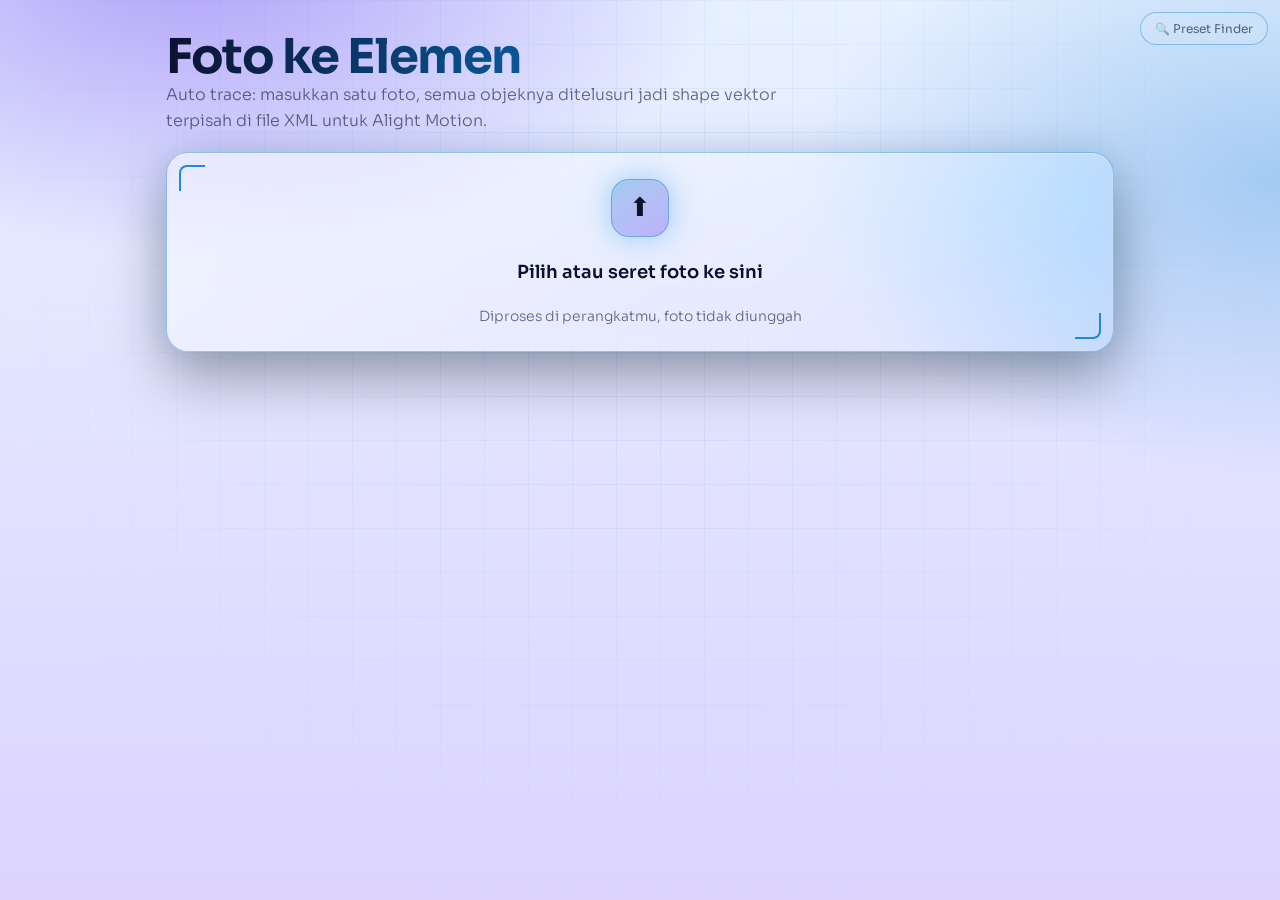
<file: index.html>
<!DOCTYPE html>
<html lang="id">
<head>
<meta charset="utf-8">
<meta name="viewport" content="width=device-width, initial-scale=1, viewport-fit=cover">
<title>Foto ke Elemen XML</title>
<link href="https://fonts.googleapis.com/css2?family=Sora:wght@300;400;600;700&display=swap" rel="stylesheet">
<link rel="stylesheet" href="style.css">
</head>
<body>
<main>
  <a href="preset-finder.html" style="position:fixed;top:12px;right:12px;z-index:5;font-size:12px;color:var(--mut);background:rgba(255,255,255,.08);border:1px solid var(--ln);border-radius:999px;padding:8px 14px;text-decoration:none;backdrop-filter:blur(10px)">🔍 Preset Finder</a>
  <header>
    <h1>Foto ke Elemen</h1>
    <p class="sub">Auto trace: masukkan satu foto, semua objeknya ditelusuri jadi shape vektor terpisah di file XML untuk Alight Motion.</p>
  </header>

  <label class="pn" id="drop" for="file" tabindex="0">
    <i id="scan"></i>
    <div class="ico">⬆</div>
    <div id="dt">Pilih atau seret foto ke sini</div>
    <div id="ds">Diproses di perangkatmu, foto tidak diunggah</div>
    <input id="file" type="file" accept="image/*" class="hide">
  </label>

  <div id="res" class="hide" style="display:grid;gap:18px">
    <section class="pv">
      <div class="pn"><h3>Foto asli</h3><div class="fr"><img id="orig" alt="Foto asli"></div></div>
      <div class="pn"><h3>Hasil (seperti di Alight Motion)</h3><div class="fr"><div id="pv" class="stk"></div></div></div>
    </section>
    <section class="pn">
      <div class="st" id="st"></div>
      <div class="acts">
        <button class="bt" id="bx">Unduh XML Alight Motion</button>
        <button class="bt" id="bz">Unduh ZIP (XML per elemen)</button>
      </div>
    </section>
    <section class="pn">
      <h3>Daftar elemen <span class="hint">· arahkan untuk menyorot, ketuk untuk unduh XML-nya</span></h3>
      <div id="grid"></div>
    </section>
  </div>
</main>

<script src="vendor_imagetracer.js"></script>
<script src="script.js" defer></script>
</body>
</html>
</file>
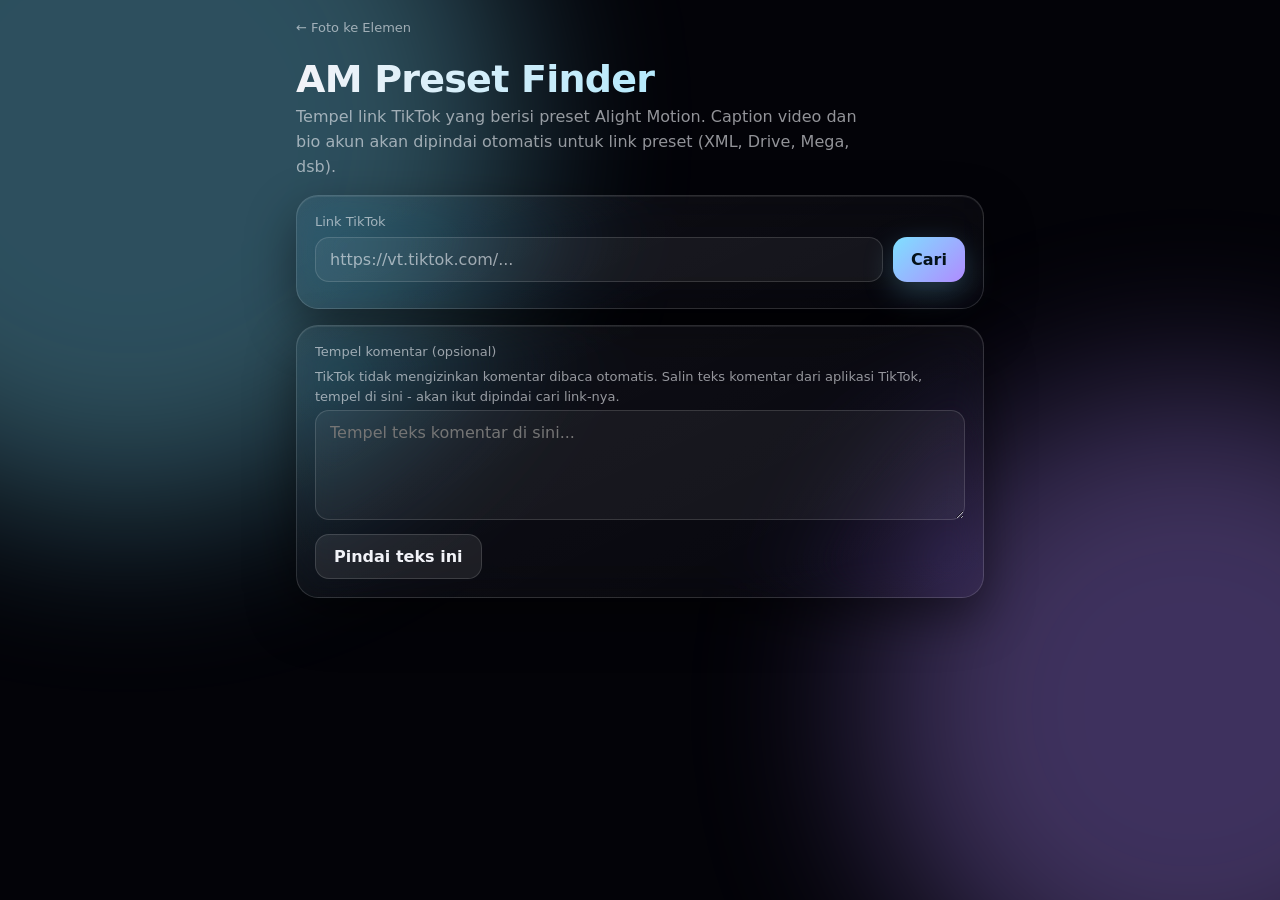
<file: preset-finder.html>
<!DOCTYPE html>
<html lang="id">
<head>
<meta charset="utf-8">
<meta name="viewport" content="width=device-width, initial-scale=1, viewport-fit=cover">
<meta name="color-scheme" content="dark">
<title>AM Preset Finder</title>
<link rel="stylesheet" href="preset-finder.css">
</head>
<body>
<div class="orb o1"></div><div class="orb o2"></div>
<main>
  <a class="back" href="index.html">← Foto ke Elemen</a>
  <header>
    <h1>AM Preset Finder</h1>
    <p class="sub">Tempel link TikTok yang berisi preset Alight Motion. Caption video dan bio akun akan dipindai otomatis untuk link preset (XML, Drive, Mega, dsb).</p>
  </header>

  <section class="glass">
    <label for="link">Link TikTok</label>
    <div class="row">
      <input id="link" type="url" inputmode="url" placeholder="https://vt.tiktok.com/..." autocomplete="off">
      <button id="go" class="bt">Cari</button>
    </div>
    <p class="hint" id="err"></p>
  </section>

  <section class="glass hide" id="loading">
    <div class="scan"><span></span></div>
    <p class="loadtext">Memindai video TikTok…</p>
  </section>

  <section class="glass hide" id="result">
    <div class="who">
      <div class="avatar">🎬</div>
      <div>
        <div id="rname">-</div>
        <div class="hint" id="rurl"></div>
      </div>
    </div>
    <div class="badges" id="checked"></div>
    <div id="links"></div>
    <p class="hint" id="note"></p>
  </section>

  <section class="glass">
    <label for="manual">Tempel komentar (opsional)</label>
    <p class="hint">TikTok tidak mengizinkan komentar dibaca otomatis. Salin teks komentar dari aplikasi TikTok, tempel di sini - akan ikut dipindai cari link-nya.</p>
    <textarea id="manual" placeholder="Tempel teks komentar di sini..."></textarea>
    <div class="acts"><button id="scanManual" class="bt ghost">Pindai teks ini</button></div>
    <div id="manualLinks"></div>
  </section>
</main>
<script src="preset-finder.js" defer></script>
</body>
</html>
</file>
<file: style.css>
:root{box-sizing:border-box;padding-top:env(safe-area-inset-top,0px);padding-bottom:env(safe-area-inset-bottom,0px);
--bg:#04060f;--bg2:#0b1030;--tx:#e9f4ff;--mut:rgba(233,244,255,.6);--cy:#3ef0ff;--vi:#8b5cff;--mg:#ff3df0;--pn:rgba(255,255,255,.06);--ln:rgba(62,240,255,.32);--gr:rgba(62,240,255,.07)}
@media (prefers-color-scheme:light){:root:not([data-theme="dark"]){--bg:#e8f1ff;--bg2:#dcd4ff;--tx:#0b1230;--mut:rgba(11,18,48,.62);--cy:#0a7fd6;--vi:#6a3df0;--pn:rgba(255,255,255,.5);--ln:rgba(10,127,214,.4);--gr:rgba(10,127,214,.08)}}
:root[data-theme="dark"]{--bg:#04060f;--bg2:#0b1030}
html{scroll-padding-top:env(safe-area-inset-top,0px)}
*,*::before,*::after{box-sizing:border-box}
body{margin:0;min-height:100vh;color:var(--tx);font-family:"Sora",system-ui,-apple-system,"Segoe UI",sans-serif;background:radial-gradient(900px 500px at 15% -5%,color-mix(in srgb,var(--vi) 45%,transparent),transparent 60%),radial-gradient(800px 500px at 100% 20%,color-mix(in srgb,var(--cy) 30%,transparent),transparent 60%),linear-gradient(180deg,var(--bg),var(--bg2));background-attachment:fixed;overflow-x:hidden}
body::before{content:"";position:fixed;inset:0;z-index:0;pointer-events:none;background-image:linear-gradient(var(--gr) 1px,transparent 1px),linear-gradient(90deg,var(--gr) 1px,transparent 1px);background-size:44px 44px;mask-image:radial-gradient(ellipse at 50% 30%,#000 10%,transparent 75%);-webkit-mask-image:radial-gradient(ellipse at 50% 30%,#000 10%,transparent 75%)}
main{position:relative;z-index:1;max-width:980px;margin:0 auto;padding:26px 16px 56px;display:grid;gap:18px}
h1{margin:6px 0 0;font-size:clamp(28px,6vw,48px);font-weight:700;letter-spacing:-.03em;line-height:1.05;background:linear-gradient(90deg,var(--tx),var(--cy) 60%,var(--vi));-webkit-background-clip:text;background-clip:text;color:transparent}
.sub{margin:0;color:var(--mut);line-height:1.6;max-width:56ch;font-weight:300}
.pn{position:relative;border-radius:22px;padding:18px;background:linear-gradient(145deg,var(--pn),rgba(255,255,255,.015));backdrop-filter:blur(20px) saturate(160%);-webkit-backdrop-filter:blur(20px) saturate(160%);border:1px solid var(--ln);box-shadow:0 0 0 1px rgba(255,255,255,.04) inset,0 1px 0 rgba(255,255,255,.35) inset,0 0 40px color-mix(in srgb,var(--cy) 12%,transparent),0 24px 60px rgba(0,0,0,.35)}
#drop{display:grid;place-items:center;text-align:center;gap:8px;min-height:200px;cursor:pointer;overflow:hidden}
#drop::before,#drop::after{content:"";position:absolute;width:26px;height:26px;border:2px solid var(--cy);opacity:.9}
#drop::before{top:12px;left:12px;border-right:0;border-bottom:0;border-radius:8px 0 0 0}
#drop::after{bottom:12px;right:12px;border-left:0;border-top:0;border-radius:0 0 8px 0}
#drop.over{box-shadow:0 0 0 2px var(--cy),0 0 60px color-mix(in srgb,var(--cy) 40%,transparent)}
.ico{width:58px;height:58px;border-radius:18px;display:grid;place-items:center;font-size:26px;background:linear-gradient(145deg,color-mix(in srgb,var(--cy) 35%,transparent),color-mix(in srgb,var(--vi) 35%,transparent));border:1px solid var(--ln);box-shadow:0 0 30px color-mix(in srgb,var(--cy) 35%,transparent)}
#dt{font-size:18px;font-weight:600}#ds{color:var(--mut);font-size:14px;font-weight:300}
#scan{position:absolute;left:0;right:0;height:3px;top:0;background:linear-gradient(90deg,transparent,var(--cy),transparent);box-shadow:0 0 18px var(--cy);opacity:0}
#drop.busy #scan{opacity:1;animation:sc 1.1s ease-in-out infinite alternate}
@keyframes sc{to{top:calc(100% - 3px)}}
@media (prefers-reduced-motion:reduce){#drop.busy #scan{animation:none;top:50%}}
.hide{display:none!important}
.pv{display:grid;grid-template-columns:minmax(0,1.2fr) minmax(0,1fr);gap:18px}
@media (max-width:720px){.pv{grid-template-columns:1fr}}
.fr{border-radius:14px;overflow:hidden;background:repeating-conic-gradient(rgba(255,255,255,.07) 0 25%,transparent 0 50%) 0 0/14px 14px;border:1px solid var(--ln);display:grid;place-items:center}
.fr svg,.fr img{display:block;width:100%;height:auto;max-height:440px;object-fit:contain}
.stk{position:relative;aspect-ratio:var(--ar);width:min(100%,calc(60vh*var(--ar)));margin:0 auto}
.fr .stk svg{width:100%;height:100%;max-height:none}
#pv path{transition:opacity .15s}
#pv.dim path{opacity:.1}#pv.dim path.hl{opacity:1}
h3{margin:0 0 10px;font-size:14px;font-weight:600}
.hint{color:var(--mut);font-weight:300;font-size:13px}
.st{display:flex;flex-wrap:wrap;gap:6px 20px;font-size:14px;color:var(--mut);margin-bottom:14px}.st b{color:var(--tx);font-weight:600}
.acts{display:flex;flex-wrap:wrap;gap:10px}
.bt{font:inherit;font-weight:600;color:var(--tx);border-radius:14px;padding:13px 20px;cursor:pointer;border:1px solid var(--ln);background:linear-gradient(135deg,color-mix(in srgb,var(--cy) 30%,transparent),color-mix(in srgb,var(--vi) 30%,transparent));box-shadow:0 0 24px color-mix(in srgb,var(--cy) 22%,transparent),0 1px 0 rgba(255,255,255,.35) inset}
.bt:hover{box-shadow:0 0 36px color-mix(in srgb,var(--cy) 45%,transparent),0 1px 0 rgba(255,255,255,.4) inset}
.bt:active{transform:translateY(1px)}
:focus-visible{outline:2px solid var(--cy);outline-offset:2px}
#grid{display:grid;grid-template-columns:repeat(auto-fill,minmax(74px,1fr));gap:8px;max-height:340px;overflow:auto;padding:2px}
.th{aspect-ratio:1;padding:4px;border-radius:12px;cursor:pointer;background:rgba(255,255,255,.05);border:1px solid var(--ln)}
.th:hover,.th:focus-visible{border-color:var(--cy);box-shadow:0 0 18px color-mix(in srgb,var(--cy) 45%,transparent)}
.th svg{width:100%;height:100%;display:block}
</file>
<file: preset-finder.css>
/* Gaya gelap/hitam kaca permanen (sengaja tidak ikut tema terang perangkat) */
:root{box-sizing:border-box;padding-top:env(safe-area-inset-top,0px);padding-bottom:env(safe-area-inset-bottom,0px);
--bg:#030308;--pn:rgba(255,255,255,.055);--pn2:rgba(255,255,255,.02);--ln:rgba(255,255,255,.14);--tx:#f2f3f8;--mut:rgba(242,243,248,.6);--ac:#7ee0ff;--ac2:#b08bff;--ok:#6ef2a6}
html{scroll-padding-top:env(safe-area-inset-top,0px)}
*,*::before,*::after{box-sizing:border-box}
body{margin:0;min-height:100%;height:100%;color:var(--tx);font-family:system-ui,-apple-system,"Segoe UI",sans-serif;background:var(--bg);overflow-x:hidden;position:relative}
.orb{position:fixed;border-radius:50%;filter:blur(90px);opacity:.35;z-index:0}
.o1{width:60vmax;height:60vmax;background:var(--ac);left:-20vmax;top:-20vmax}
.o2{width:50vmax;height:50vmax;background:var(--ac2);right:-18vmax;bottom:-10vmax}
main{position:relative;z-index:1;max-width:720px;margin:0 auto;padding:20px 16px 56px;display:grid;gap:16px}
.back{color:var(--mut);text-decoration:none;font-size:13px}
h1{margin:6px 0 0;font-size:clamp(26px,6vw,38px);font-weight:800;letter-spacing:-.02em;background:linear-gradient(90deg,var(--tx),var(--ac));-webkit-background-clip:text;background-clip:text;color:transparent}
.sub{margin:4px 0 0;color:var(--mut);line-height:1.55;max-width:56ch}
.glass{position:relative;border-radius:22px;padding:18px;background:linear-gradient(155deg,var(--pn),var(--pn2));backdrop-filter:blur(22px) saturate(140%);-webkit-backdrop-filter:blur(22px) saturate(140%);border:1px solid var(--ln);box-shadow:0 1px 0 rgba(255,255,255,.08) inset,0 20px 50px rgba(0,0,0,.45)}
label{display:block;font-size:13px;color:var(--mut);margin-bottom:8px}
.row{display:flex;gap:10px}
input[type=url]{flex:1;min-width:0;font:inherit;color:var(--tx);background:rgba(255,255,255,.05);border:1px solid var(--ln);border-radius:14px;padding:12px 14px}
input::placeholder{color:var(--mut)}
textarea{width:100%;min-height:110px;resize:vertical;font:inherit;color:var(--tx);background:rgba(255,255,255,.05);border:1px solid var(--ln);border-radius:14px;padding:12px 14px;margin-top:4px}
.bt{font:inherit;font-weight:700;color:#04121a;border:0;border-radius:14px;padding:12px 18px;cursor:pointer;background:linear-gradient(135deg,var(--ac),var(--ac2));box-shadow:0 10px 30px rgba(126,224,255,.25);transition:transform .15s,box-shadow .15s}
.bt:hover{box-shadow:0 14px 40px rgba(126,224,255,.4)}
.bt:active{transform:translateY(1px)}
.bt.ghost{background:rgba(255,255,255,.08);color:var(--tx);box-shadow:none;border:1px solid var(--ln)}
:focus-visible{outline:2px solid var(--ac);outline-offset:2px}
.hint{color:var(--mut);font-size:13px;margin:8px 0 0;line-height:1.5}
.hide{display:none!important}
.scan{height:4px;border-radius:4px;background:rgba(255,255,255,.08);overflow:hidden;position:relative}
.scan span{position:absolute;inset:0;width:40%;background:linear-gradient(90deg,transparent,var(--ac),var(--ac2),transparent);animation:sc 1.2s ease-in-out infinite}
@keyframes sc{0%{left:-40%}100%{left:100%}}
@media (prefers-reduced-motion:reduce){.scan span{animation:none;left:0;width:100%}}
.loadtext{margin:12px 0 0;color:var(--mut);text-align:center;font-size:14px}
#result{animation:rise .45s ease both}
@keyframes rise{from{opacity:0;transform:translateY(10px)}to{opacity:1;transform:translateY(0)}}
.who{display:flex;align-items:center;gap:12px}
.avatar{width:46px;height:46px;border-radius:50%;display:grid;place-items:center;font-size:20px;background:linear-gradient(145deg,rgba(126,224,255,.25),rgba(176,139,255,.25));border:1px solid var(--ln)}
#rname{font-weight:700}
#rurl{word-break:break-all}
.badges{display:flex;flex-wrap:wrap;gap:8px;margin:14px 0 4px}
.badge{font-size:12px;padding:6px 10px;border-radius:999px;background:rgba(255,255,255,.06);border:1px solid var(--ln);color:var(--mut)}
.badge.on{color:var(--ok);border-color:rgba(110,242,166,.4);background:rgba(110,242,166,.08)}
.lk{display:flex;align-items:center;gap:10px;justify-content:space-between;border:1px solid var(--ln);background:rgba(255,255,255,.04);border-radius:14px;padding:12px 14px;margin-top:10px;animation:rise .35s ease both}
.lk .u{min-width:0;flex:1}
.lk .u b{display:block;font-size:12px;color:var(--mut);font-weight:600;margin-bottom:2px}
.lk .u span{display:block;word-break:break-all;font-size:13px}
.lk a.open{flex:none;font-size:13px;font-weight:700;color:#04121a;background:linear-gradient(135deg,var(--ac),var(--ac2));border-radius:10px;padding:8px 12px;text-decoration:none}
.lk.preset{border-color:rgba(126,224,255,.45)}
.empty{color:var(--mut);font-size:14px;padding:10px 0}
.acts{margin-top:10px}
</file>
